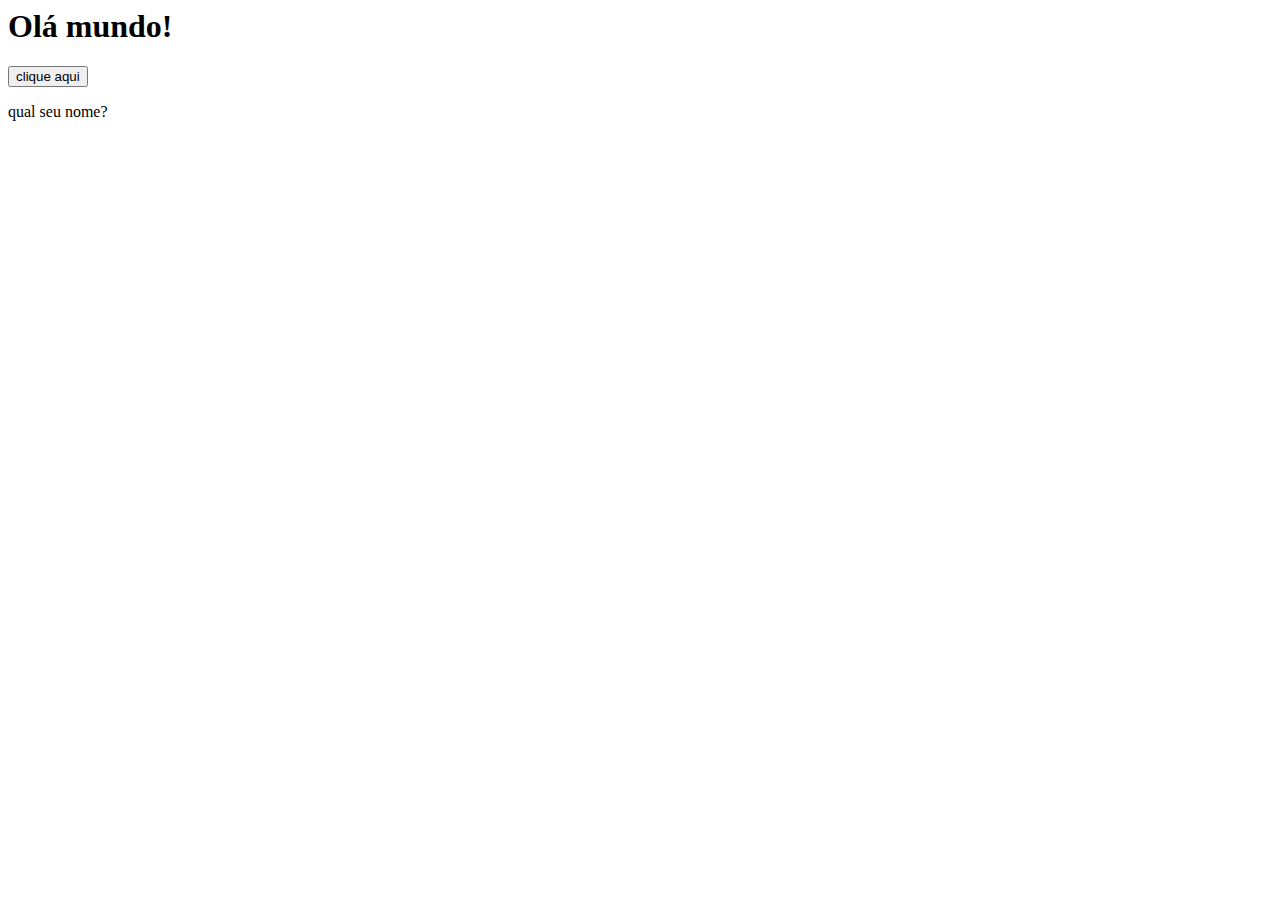
<file: index.html>
<DOCTYPE! html>
<html lang="pt-BR">
    <html>
        <head>
         <meta charset="UTF-8">
            <meta name="viewport" content="width=device-width, initial-scale=1.0">
            <title>Olá mundo</title>
        </head>
        <body>
            <h1>Olá mundo!</h1>
            <button  onclick="exibirMensagemBoasVindas()"> clique aqui</button>
         <p><botton  onclick="perguntarNome()">qual seu nome?</botton></p>
            <script> 
                function exibirMensagemBoasVindas() {
                    window.alert ('Você clicou no botão! Olá de novo!');
             }
                function perguntarNome() {
                    let nomeDoUsuario = window.prompt("Por favor, digite seu nome:");
                    window.alert(`Olá, ${nomeDoUsuario}! É um prazer te conhecer através desta página!`);
             }


            </script>
        <body>
    </html
</file>
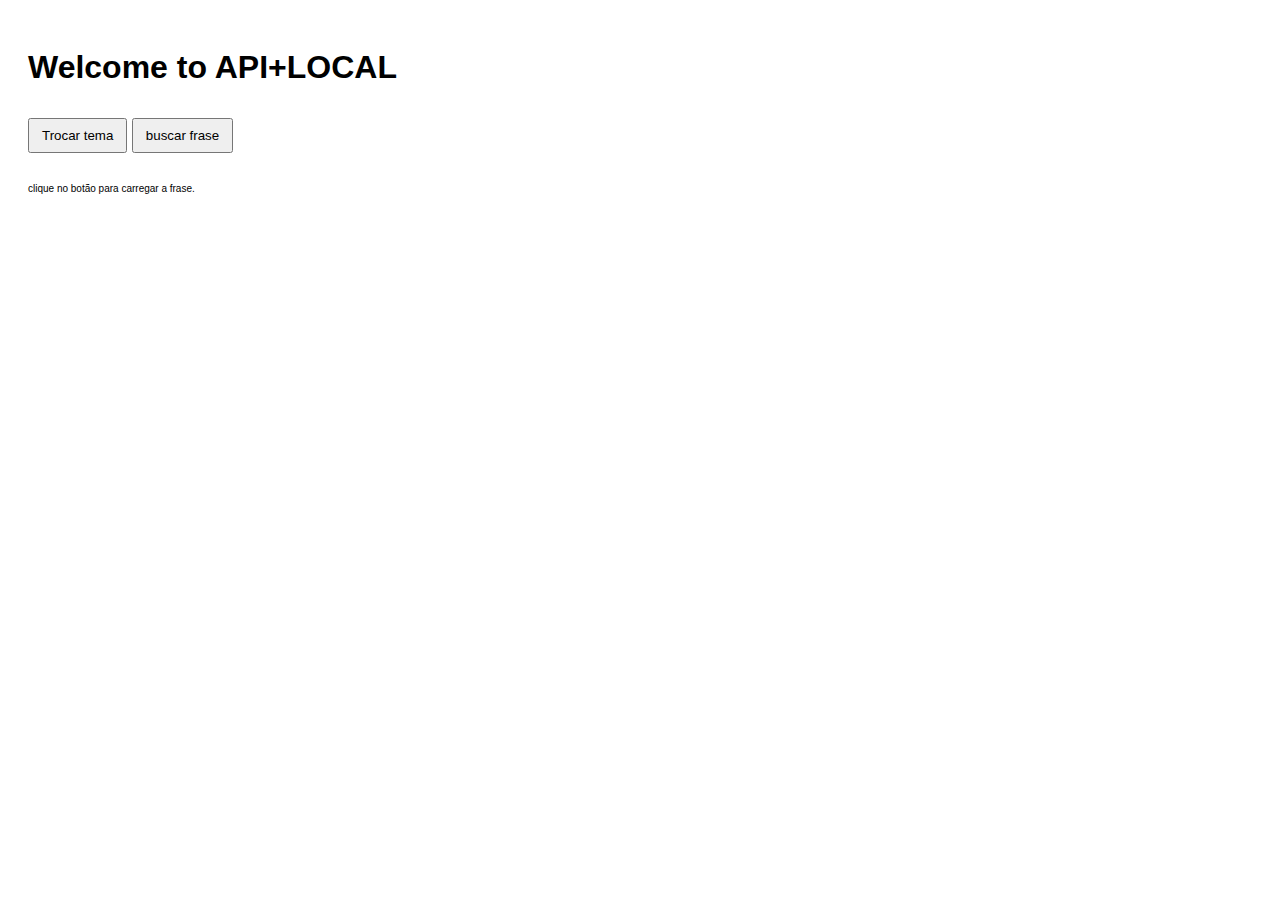
<file: API-DATA/index.html>
<!DOCTYPE html>
<html lang="pt-BR">
<head>
    <meta charset="UTF-8">
    <meta name="viewport" content="width=device-width, initial-scale=1.0">
    <title>Document</title>
    <style>
        body {
            font-family: Arial;
            padding: 20px;
            transition: 0.3s;
        }
        .dark {
            background-color: #121212;
            color: #ffffff;
        }
        button {
            padding: 8px 12px;
            margin: 10px 0;
            cursor: pointer;
        }
        #frase {
            margin-top: 20px;
            font-size: 10px;
        }
    </style>
</head>
<body>
    <h1>Welcome to API+LOCAL</h1>
    <button onclick="trocarTema()">Trocar tema</button>
    <button onclick="buscarfrase()">buscar frase</button>

    <p id="frase"> clique no botão para carregar a frase.</p>

    <script src="script.js"></script>
</body>
</html>
</file>
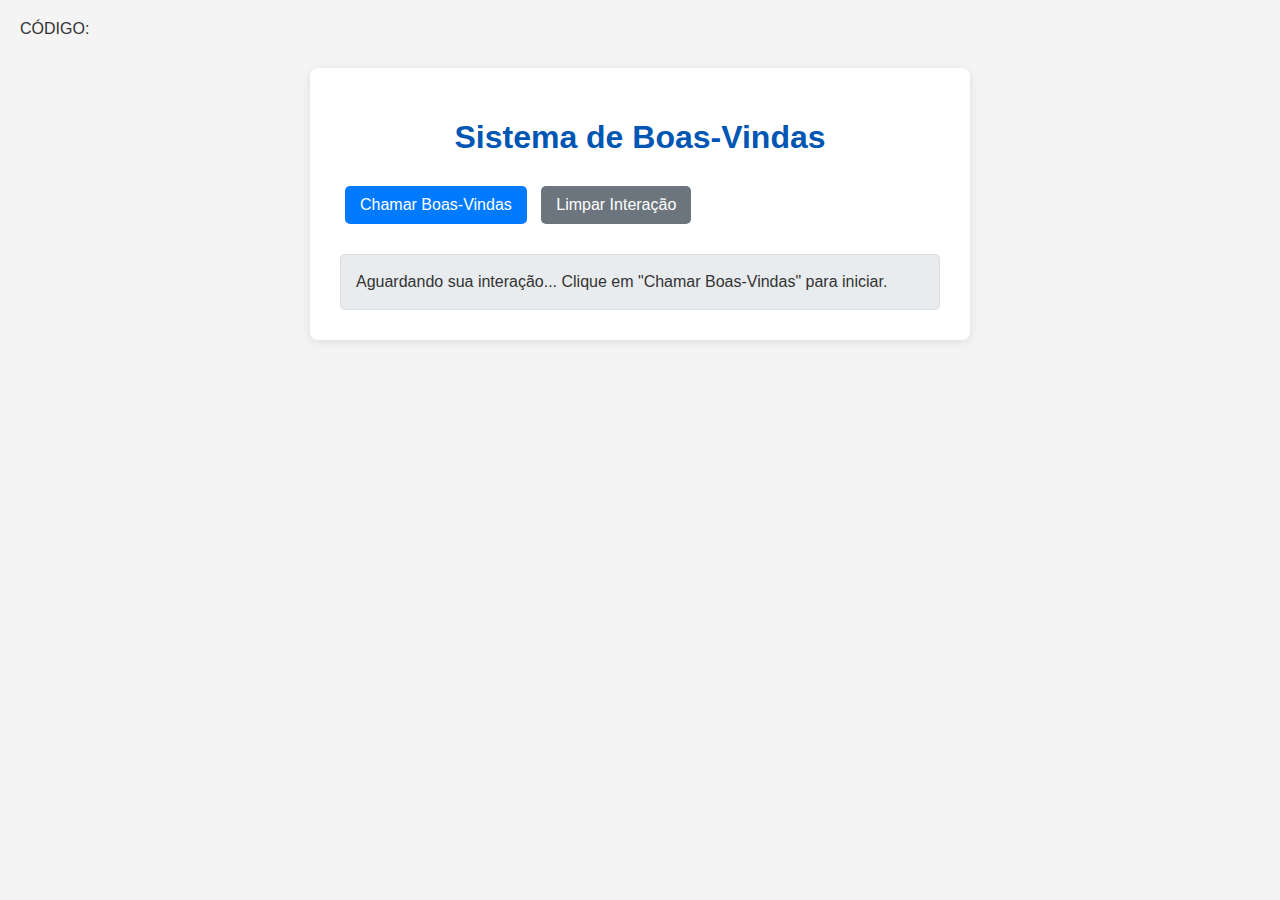
<file: Boas-vindas.html>
CÓDIGO:
<!DOCTYPE html>
<html lang="pt-BR">

<head>
    <meta charset="UTF-8">
    <meta name="viewport" content="width=device-width,
initial-scale=1.0">
    <title>Sistema de Boas-Vindas Interativo</title>
    <style>
        body {
            font-family: Arial, sans-serif;
            margin: 20px;
            background-color: #f4f4f4;
            color: #333;
        }

        .container {
            background-color: #fff;
            padding: 30px;
            border-radius: 8px;
            box-shadow: 0 2px 10px rgba(0, 0, 0, 0.1);
            max-width: 600px;
            margin: 30px auto;
        }

        h1 {
            color: #0056b3;
            text-align: center;
            margin-bottom: 25px;
        }

        button {
            padding: 10px 15px;
            margin: 5px;
            border: none;
            border-radius: 5px;
            cursor: pointer;
            font-size: 16px;
            transition: background-color 0.3s ease;
        }

        button.primary {
            background-color: #007bff;
            color: white;
        }

        button.primary:hover {

            background-color: #0056b3;
        }

        button.secondary {
            background-color: #6c757d;
            color: white;
        }

        button.secondary:hover {
            background-color: #5a6268;
        }

        #resultado {
            border: 1px solid #ddd;
            padding: 15px;
            margin-top: 25px;
            background-color: #e9ecef;
            border-radius: 5px;
        }

        #resultado p {
            margin: 0 0 10px 0;
            line-height: 1.5;
        }

        #resultado p:last-child {
            margin-bottom: 0;
        }
    </style>
</head>

<body>
    <div class="container">
        <h1>Sistema de Boas-Vindas</h1>
        <button class="primary" onclick="inicio()">Chamar
            Boas-Vindas</button>
        <button class="secondary" onclick="limparResultado()">Limpar
            Interação</button>
        <section id="resultado">
            <p id="initial-message">Aguardando sua interação... Clique
                em "Chamar Boas-Vindas" para iniciar.</p>
        </section>
    </div>
    <script src="script.js"></script>
</body>

</html>
</file>
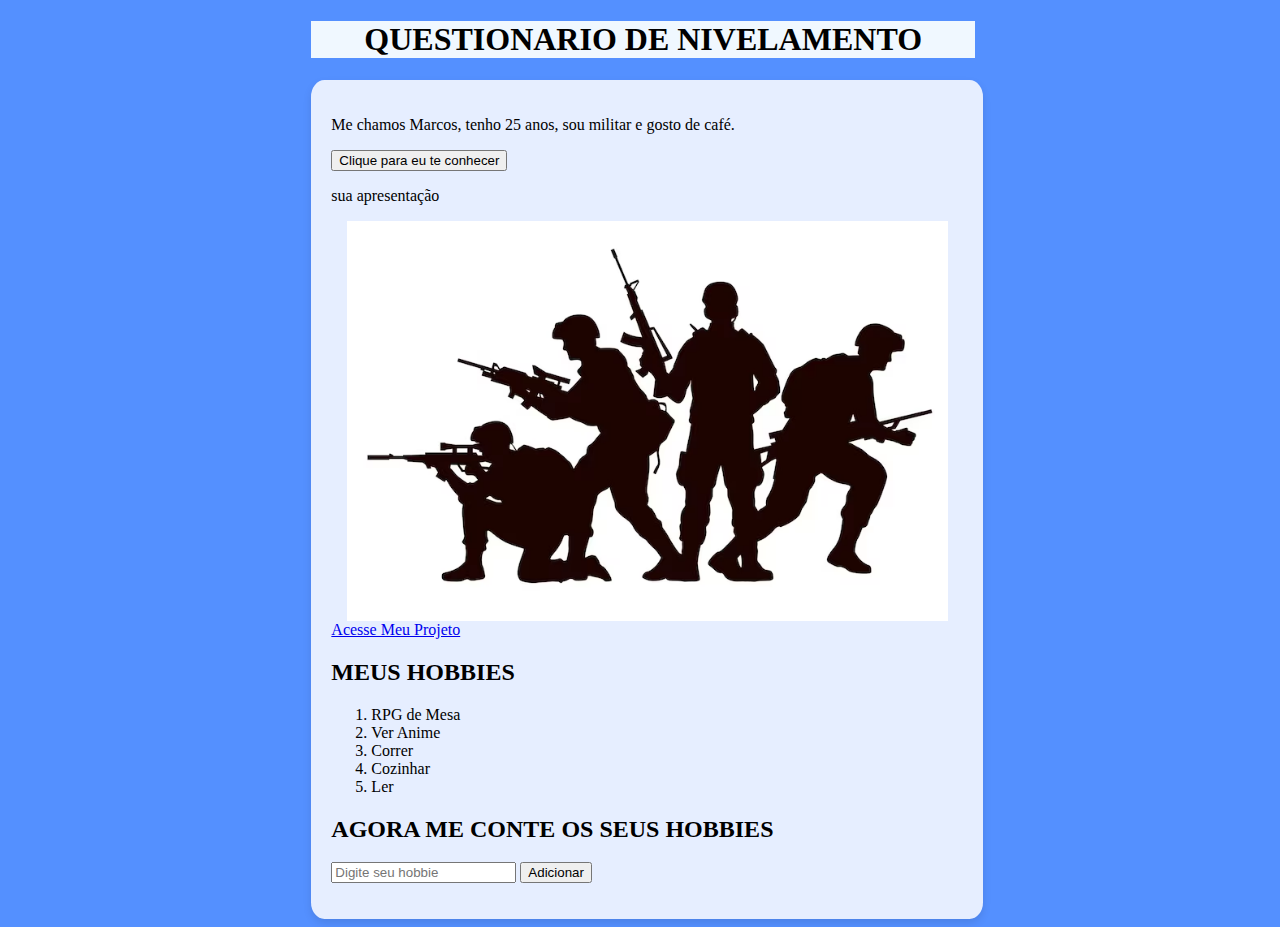
<file: questionario/questionario.html>
<!DOCTYPE html>
<html lang="pt-BR">

<head>
    <meta charset="UTF-8">
    <meta name="viewport" content="width=device-width, initial-scale=1.0">
    <link rel="stylesheet" href="estilo-questionario.css">
        <title>Questionário de Nivelamento</title>
</head>

<body>
    <!-- respostas questionario 1- HTML
            01) B
            02) C
            03) A
            04) B
            05) C

         Respostas Questionario 2- CSS 
            06) A
            07) B
            08) A
            09) C
            10) C
          
        Respostas Questionario 3- JAVASCRIPT 
            11) A
            12) B
            13) B
            14) A
            15) C
    -->

    <h1>QUESTIONARIO DE NIVELAMENTO</h1>
    <div class="caixa">
        <p>Me chamos Marcos, tenho 25 anos, sou militar e gosto de café.</p>
        <button onclick="iniciar()">Clique para eu te conhecer</button>
        <p id="apresentacao" >sua apresentação</p>
        
        <img src="silhueta-de-soldado.avif" class="soldado">
        
        <a href="https://www.figma.com/proto/l72MOuwZx14aEKXHYb7v1h/Sem-t%C3%ADtulo?node-id=5-2&t=N69LVLx2UOrbENxn-1">
            Acesse Meu Projeto</a>
        
            <list>
            <h2>MEUS HOBBIES</h2>
            <ol>
                <li>RPG de Mesa</li>
                <li>Ver Anime</li>
                <li>Correr</li>
                <li>Cozinhar</li>
                <li>Ler</li>
            </ol>
        </list>

       <h2>AGORA ME CONTE OS SEUS HOBBIES</h2>
       <input type="text" id="campo" placeholder="Digite seu hobbie">
       <button onclick="adicionar()">Adicionar</button>
         <p id="resultado">
         </p>

    </div>
    <script src="questionario.js"></script>

        

</body>

</html>
</file>
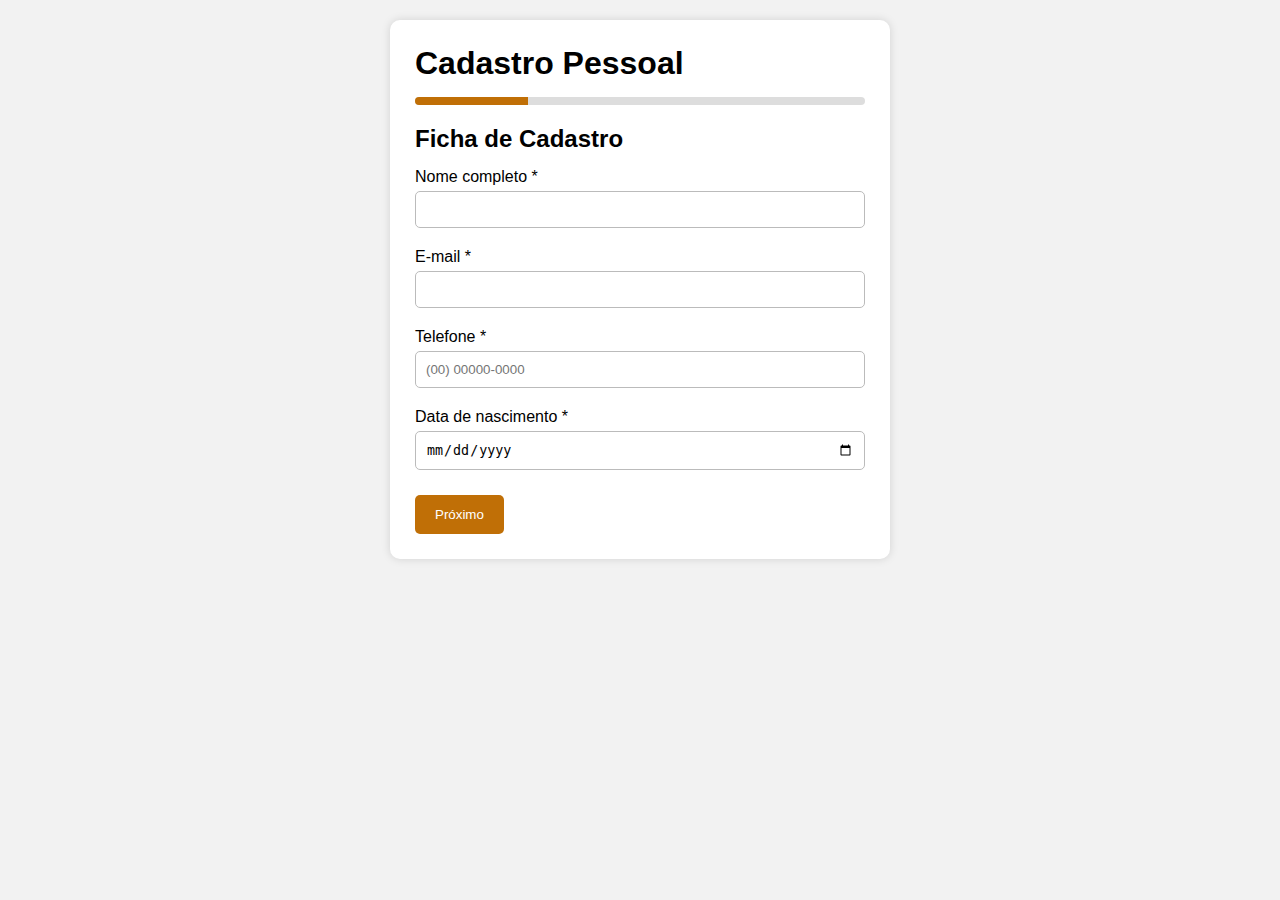
<file: codigo/laço de repetição/formulario.html>
<!DOCTYPE html>
<html lang="pt-BR">
<head>
    <meta charset="UTF-8">
    <meta name="viewport" content="width=device-width, initial-scale=1.0">
    <title>Formulário em Etapas</title>
    <link rel="stylesheet" href="formulario.css">
</head>
<body>

<div class="container">
    <h1>Cadastro Pessoal</h1>

    <!-- Barra de progresso -->
    <div class="progress-bar">
        <div class="progress"></div>
    </div>

    <form id="formCadastro">

        <!-- ETAPA 1 - Dados Pessoais -->
        <fieldset class="step active" data-step="1">
            <h2>Ficha de Cadastro</h2>

            <label>Nome completo *</label>
            <input type="text" id="nome" required>

            <label>E-mail *</label>
            <input type="email" id="email" required>

            <label>Telefone *</label>
            <input type="tel" id="telefone" placeholder="(00) 00000-0000" required>

            <label>Data de nascimento *</label>
            <input type="date" id="nascimento" required>

            <div class="buttons">
                <button type="button" class="next">Próximo</button>
            </div>
        </fieldset>

        <!-- ETAPA 2 - Endereço -->
        <fieldset class="step" data-step="2">
            <h2>Endereço</h2>

            <label>CEP *</label>
            <input type="text" id="cep" placeholder="00000-000" required>

            <label>Logradouro *</label>
            <input type="text" id="logradouro" required>

            <label>Número *</label>
            <input type="text" id="numero" required>

            <input type="text" id="bairro" required>
            <label>Bairro *</label>

            <label>Cidade *</label>
            <input type="text" id="cidade" required>

            <label>Estado *</label>
            <select id="estado" required>
                <option value="">Selecione...</option>
                <option>SP</option><option>RJ</option><option>MG</option>
                <option>RS</option><option>PR</option><option>SC</option>
            </select>

            <label>Complemento</label>
            <input type="text" id="complemento">

            <div class="buttons">
                <button type="button" class="prev">Anterior</button>
                <button type="button" class="next">Próximo</button>
            </div>
        </fieldset>

        <!-- ETAPA 3 - Perfil Profissional -->
        <fieldset class="step" data-step="3">
            <h2>Perfil Profissional</h2>

            <label>Profissão *</label>
            <input type="text" id="profissao" required>

            <label>Empresa</label>
            <input type="text" id="empresa">

            <label>Áreas de interesse *</label>
            <select id="interesses" multiple required>
                <option value="Frontend">Frontend</option>
                <option value="Backend">Backend</option>
                <option value="UI/UX">UI/UX</option>
                <option value="Fullstack">Fullstack</option>
                <option value="Dados">Dados</option>
            </select>

            <label>Sobre você</label>
            <textarea id="sobre"></textarea>

            <div class="buttons">
                <button type="button" class="prev">Anterior</button>
                <button type="button" class="next">Próximo</button>
            </div>
        </fieldset>

        <!-- ETAPA 4 - Confirmação -->
        <fieldset class="step" data-step="4">
            <h2>Confirmação</h2>
            <p>Revise seus dados antes de enviar:</p>
            <div id="resumo"></div>

            <div class="buttons">
                <button type="button" class="prev">Anterior</button>
                <button type="submit" class="finish">Finalizar Cadastro</button>
            </div>
        </fieldset>

    </form>

    <div id="successMessage" class="hidden">
        <h2>Cadastro concluído com sucesso! 🎉</h2>
    </div>

</div>

<script src="formulario.js"></script>

</body>
</html>
</file>
<file: questionario/estilo-questionario.css>
body {
    background-color: hwb(219 33% 0%);
}

p {
    color:black;
}

h1 {
    background-color: aliceblue;
    margin-left: 24%;
    margin-right: 23.5%;
    font-size: 32px;
    text-align: center;
}

.caixa {
    border-radius: 10px solid black;
    padding: 20px;
    position: block;
    margin-left: 24%;
    width: 50%;
    background-color: hwb(219 90% 0%);
    box-shadow: 0 4px 8px rgba(0, 0, 0, 0.1);
    border-radius:2%;

}

.soldado {

    display: block;
    margin-left: auto;
    margin-right: auto;
    width: 95%;
}
</file>
<file: codigo/laço de repetição/formulario.css>
* {
    padding: 0;
    margin: 0;
    box-sizing: border-box;
}

body {
    font-family: Arial, sans-serif;
    background: #f2f2f2;
    padding: 20px;
}

.container {
    background: #fff;
    max-width: 500px;
    margin: auto;
    padding: 25px;
    border-radius: 10px;
    box-shadow: 0 0 10px #00000022;
}

/* Barra de progresso */
.progress-bar {
    width: 100%;
    height: 8px;
    background: #ddd;
    border-radius: 5px;
    overflow: hidden;
    margin-bottom: 20px;
}
.progress {
    width: 25%;
    height: 8px;
    background: #c06f06;
    transition: .3s;
}

h1, h2 {
    margin-bottom: 15px;
}

fieldset {
    border: none;
    display: none;
    opacity: 0;
    transform: translateX(30px);
    transition: .4s;
}
fieldset.active {
    display: block;
    opacity: 1;
    transform: translateX(0);
}

label {
    display: block;
    margin: 10px 0 5px;
}

input, select, textarea {
    width: 100%;
    padding: 10px;
    border: 1px solid #bbb;
    border-radius: 5px;
    margin-bottom: 10px;
}

input:focus, select:focus, textarea:focus {
    border-color: #c06f06;
    outline: none;
}

.buttons {
    margin-top: 15px;
    display: flex;
    justify-content: space-between;
}

button {
    padding: 12px 20px;
    border: none;
    background: #c06f06;
    color: white;
    border-radius: 5px;
    cursor: pointer;
}
button:hover { background: #c06f06; }

/* Mensagem final */
.hidden { display: none; }
</file>
